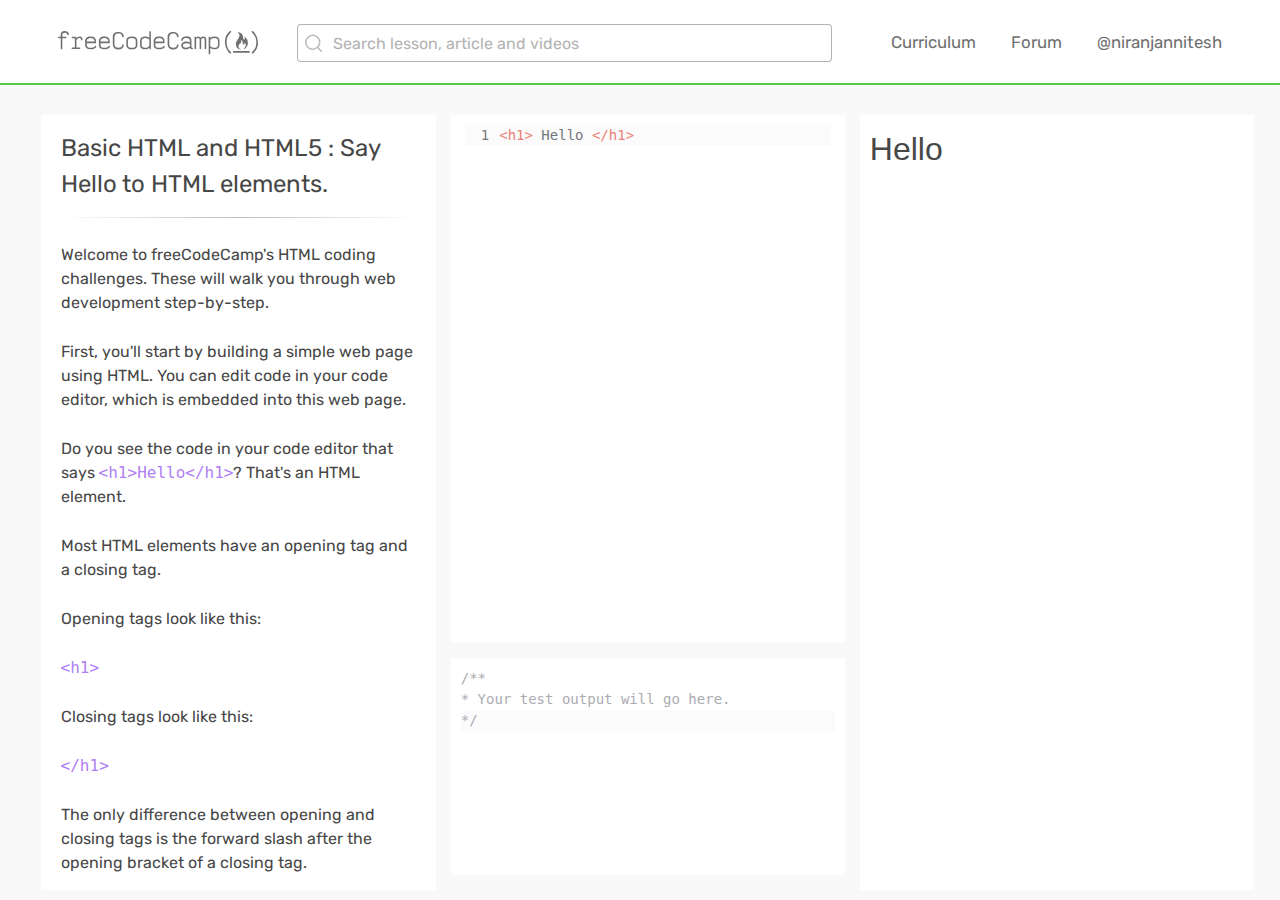
<file: code.html>
<!DOCTYPE html>
<html lang="en">
<head>
    <!-- Meta Information -->
    <meta charset="UTF-8">
    <meta name="viewport" content="width=device-width, initial-scale=1.0">
    <meta http-equiv="X-UA-Compatible" content="ie=edge">
    <title>Learn to Code and Help Nonprofits | freeCodeCamp</title>
    <!-- Stylesheets -->
    <link href="https://fonts.googleapis.com/css?family=Rubik:300,400" rel="stylesheet">
    <link rel="stylesheet" href="./css/style.css">
</head>
<body>
    <header>
        <a href="#" class="logo">
            <svg xmlns="http://www.w3.org/2000/svg" viewBox="0 0 296.21 34.666"><defs><style>.a{fill:#707070;fill-rule:evenodd;}</style></defs><g transform="translate(-0.122 -0.025)"><g transform="translate(0.122 0.025)"><g transform="translate(0 0)"><path class="a" d="M4.068,10.788H1.492c-.9,0-1.37-.388-1.37-1.192,0-.776.466-1.192,1.37-1.192H4.068v-2.3c0-3.99,2-5.958,6.029-5.958a8.651,8.651,0,0,1,4.083.914A4.138,4.138,0,0,1,16.263,4.72c0,1.053-.384,1.5-1.178,1.5A1.388,1.388,0,0,1,13.851,5.3,6.409,6.409,0,0,0,13,3.417a3.575,3.575,0,0,0-2.85-.914C7.685,2.5,6.534,3.75,6.534,6.161V8.377h4.713c1.041,0,1.562.388,1.562,1.192,0,.776-.521,1.192-1.562,1.192H6.534V25.752c0,.914-.384,1.385-1.178,1.385-.767,0-1.178-.471-1.178-1.385V10.788Z" transform="translate(-0.122 -0.009)"/><path class="a" d="M22.826,23.588V9.9H19.318c-.959,0-1.425-.388-1.425-1.192,0-.776.466-1.192,1.425-1.192h4.659c.767,0,1.233.72,1.233,2.023a6.292,6.292,0,0,1,4.6-2.411,4.03,4.03,0,0,1,3.179,1.247,4.775,4.775,0,0,1,1.178,3.27c0,.914-.384,1.385-1.178,1.385-.466,0-.767-.332-.959-.914a17,17,0,0,0-.576-1.773,1.948,1.948,0,0,0-1.809-.914,3.9,3.9,0,0,0-2.521.97A12.71,12.71,0,0,0,25.182,12.5V23.422h4.412c.959,0,1.425.388,1.425,1.108,0,.776-.466,1.247-1.425,1.247h-10.3c-.959,0-1.425-.388-1.425-1.192,0-.776.466-1.192,1.425-1.192h3.563l-.027.194Z" transform="translate(2.139 0.881)"/><path class="a" d="M38.216,17.14v2.6c0,2.826,1.946,4.184,5.892,4.184a10.547,10.547,0,0,0,3.508-.471A9.307,9.307,0,0,0,50,22.073a3.444,3.444,0,0,1,1.425-.97c.658,0,.959.332.959,1.053a3.056,3.056,0,0,1-1.425,2.217c-1.562,1.247-3.891,1.884-6.988,1.884-5.426,0-8.166-2.161-8.166-6.484v-6.54a5.149,5.149,0,0,1,1.672-3.852c1.48-1.441,3.7-2.106,6.659-2.106,5.316,0,7.947,2.688,7.947,7.981,0,1.3-.521,1.967-1.48,1.967H38.188l.027-.083Zm0-2.355H49.807c0-3.547-1.946-5.293-5.892-5.293a8.032,8.032,0,0,0-3.891.97A3.686,3.686,0,0,0,38.216,13.4v1.386Z" transform="translate(4.425 0.899)"/><path class="a" d="M56.227,17.14v2.6c0,2.826,1.946,4.184,5.892,4.184a10.547,10.547,0,0,0,3.508-.471,9.307,9.307,0,0,0,2.384-1.386,3.445,3.445,0,0,1,1.425-.97c.658,0,.959.332.959,1.053a3.056,3.056,0,0,1-1.425,2.217c-1.562,1.247-3.891,1.884-6.988,1.884-5.426,0-8.166-2.161-8.166-6.484v-6.54a5.149,5.149,0,0,1,1.672-3.852c1.48-1.441,3.7-2.106,6.659-2.106,5.316,0,7.947,2.688,7.947,7.981,0,1.3-.521,1.967-1.48,1.967H56.2l.027-.083Zm0-2.355H67.819c0-3.547-1.946-5.293-5.892-5.293a8.032,8.032,0,0,0-3.891.97A3.554,3.554,0,0,0,56.227,13.4v1.386Z" transform="translate(6.72 0.899)"/><path class="a" d="M72.094,19.432V9.234c0-5.376,2.8-7.981,8.413-7.981a9.541,9.541,0,0,1,5.508,1.5A6.014,6.014,0,0,1,88.4,7.793c0,.97-.384,1.5-1.233,1.5-.575,0-.959-.471-1.233-1.441a6.821,6.821,0,0,0-.9-2.3c-.713-1.3-2.275-1.884-4.714-1.884-2.083,0-3.563.526-4.467,1.579A6.925,6.925,0,0,0,74.56,9.9v8.507c0,2.217.466,3.8,1.37,4.766a5.853,5.853,0,0,0,4.522,1.635q4.768,0,5.426-3.325a11.765,11.765,0,0,0,.247-1.3,1.01,1.01,0,0,1,.959-.721c.767,0,1.233.527,1.233,1.5A5.753,5.753,0,0,1,85.8,25.8,9.3,9.3,0,0,1,80.48,27.19,9.138,9.138,0,0,1,74.4,25.362a7.645,7.645,0,0,1-2.3-5.93Z" transform="translate(9.049 0.132)"/><path class="a" d="M89.887,20.111V13.378c0-4.129,2.713-6.152,8.166-6.152s8.167,2.023,8.167,6.152v6.734c0,4.129-2.658,6.152-8.03,6.152-5.59,0-8.3-2.051-8.3-6.152Zm13.922,0V13.378c0-2.549-1.946-3.852-5.892-3.852-3.754,0-5.7,1.3-5.7,3.852v6.734c0,2.549,1.946,3.852,5.837,3.8,3.864,0,5.755-1.247,5.755-3.8Z" transform="translate(11.316 0.893)"/><path class="a" d="M121.713,24.917a10.969,10.969,0,0,1-2.905,1.69,9.523,9.523,0,0,1-3.289.527,9.363,9.363,0,0,1-5.316-1.385,5.308,5.308,0,0,1-2.329-4.766V14.11a5.356,5.356,0,0,1,2.274-4.655,8.777,8.777,0,0,1,5.125-1.386,10.134,10.134,0,0,1,3.425.471,10.2,10.2,0,0,1,2.9,1.773V1.862c0-1.108.384-1.69,1.1-1.69.767,0,1.233.582,1.233,1.69V25.887c0,.859-.384,1.247-1.1,1.247a.885.885,0,0,1-.9-.776,3.614,3.614,0,0,1-.219-1.441Zm-.138-2.743V12.753a12.384,12.384,0,0,0-2.795-1.69,8.341,8.341,0,0,0-3.179-.582,6.438,6.438,0,0,0-3.617.859,3.432,3.432,0,0,0-1.754,3.076V20.9a3.376,3.376,0,0,0,1.808,3.131,7.624,7.624,0,0,0,3.7.859,8.23,8.23,0,0,0,3.233-.582,21.58,21.58,0,0,0,2.6-2.134Z" transform="translate(13.608 -0.006)"/><path class="a" d="M128.224,17.14v2.6c0,2.826,1.946,4.184,5.892,4.184a10.543,10.543,0,0,0,3.507-.471,9.286,9.286,0,0,0,2.384-1.386,3.446,3.446,0,0,1,1.425-.97c.657,0,.959.332.959,1.053a3.055,3.055,0,0,1-1.425,2.217c-1.563,1.247-3.892,1.884-6.988,1.884-5.426,0-8.167-2.161-8.167-6.484v-6.54a5.151,5.151,0,0,1,1.672-3.852c1.479-1.441,3.7-2.106,6.659-2.106,5.317,0,7.947,2.688,7.947,7.981,0,1.3-.52,1.967-1.479,1.967H128.2V17.14Zm0-2.355h11.592c0-3.547-1.946-5.293-5.892-5.293a8.036,8.036,0,0,0-3.892.97,3.556,3.556,0,0,0-1.808,2.937v1.386Z" transform="translate(15.894 0.899)"/><path class="a" d="M144.091,19.432V9.234c0-5.376,2.795-7.981,8.413-7.981a9.541,9.541,0,0,1,5.509,1.5A6.015,6.015,0,0,1,160.4,7.793c0,.97-.384,1.5-1.233,1.5-.576,0-.959-.471-1.233-1.441a6.83,6.83,0,0,0-.9-2.3c-.713-1.3-2.275-1.884-4.714-1.884-2.082,0-3.563.526-4.467,1.579A6.922,6.922,0,0,0,146.558,9.9v8.507c0,2.217.466,3.8,1.37,4.766a5.854,5.854,0,0,0,4.522,1.635q4.767,0,5.425-3.325a11.874,11.874,0,0,0,.247-1.3,1.011,1.011,0,0,1,.959-.721c.767,0,1.233.527,1.233,1.5a5.753,5.753,0,0,1-2.522,4.849,9.3,9.3,0,0,1-5.316,1.386,9.136,9.136,0,0,1-6.084-1.829,7.84,7.84,0,0,1-2.3-5.93Z" transform="translate(18.223 0.132)"/><path class="a" d="M174.937,24.034a14.491,14.491,0,0,1-2.713,1.69,8.566,8.566,0,0,1-3.179.527,8.249,8.249,0,0,1-4.8-1.247,4.929,4.929,0,0,1-2.192-4.323,5.18,5.18,0,0,1,2.274-4.461,8.055,8.055,0,0,1,4.905-1.441,17.142,17.142,0,0,1,5.509,1.108V13.006a3.012,3.012,0,0,0-1.946-2.937,8.325,8.325,0,0,0-3.289-.582c-3.042,0-4.658.859-4.988,2.549-.136.776-.246,1.192-.246,1.247a1,1,0,0,1-.959.582c-.85,0-1.289-.471-1.289-1.385a4.917,4.917,0,0,1,1.425-3.408c1.179-1.3,3.289-1.967,6.276-1.967a9.466,9.466,0,0,1,5.316,1.192c1.37.97,2.082,2.6,2.082,4.9v8.369a2.584,2.584,0,0,0,.576,1.967,8.585,8.585,0,0,0,1.1.527,1.091,1.091,0,0,1,.576,1.108c0,.665-.329.97-1.042.97a3.214,3.214,0,0,1-1.042-.249c-.9-.332-1.479-.527-1.617-.582a1.614,1.614,0,0,1-.74-1.275Zm-.138-2.466V18.1a17.115,17.115,0,0,0-5.124-.914c-3.507,0-5.235,1.108-5.235,3.408A2.7,2.7,0,0,0,166,23.2a6.361,6.361,0,0,0,3.178.72,6.543,6.543,0,0,0,3.043-.665,10.164,10.164,0,0,0,2.575-1.69Z" transform="translate(20.509 0.877)"/><path class="a" d="M181.756,9.172a5.693,5.693,0,0,1,1.48-1.441,3.636,3.636,0,0,1,2-.526,4.127,4.127,0,0,1,3.371,2.023,6.575,6.575,0,0,1,1.754-1.579,4.625,4.625,0,0,1,2.274-.471c2.795,0,4.22,1.386,4.22,4.129V24.579c0,1.108-.383,1.635-1.233,1.635-.767,0-1.178-.526-1.178-1.635V12.109c0-1.69-.713-2.6-2.082-2.6a3.93,3.93,0,0,0-2.988,1.884V24.607c0,1.108-.383,1.635-1.178,1.635s-1.178-.527-1.178-1.635V12.386c0-1.884-.768-2.826-2.274-2.826-.959,0-1.864.665-2.85,1.884V24.607c0,1.108-.384,1.635-1.233,1.635-.768,0-1.178-.527-1.178-1.635V8.368c0-.776.328-1.192.958-1.192a.993.993,0,0,1,.85.72,1.758,1.758,0,0,1,.466,1.275Z" transform="translate(22.733 0.887)"/><path class="a" d="M200.437,9.169A10.569,10.569,0,0,1,206.712,7.2c4.905,0,7.372,2.106,7.372,6.207v6.817A5.543,5.543,0,0,1,212,24.8a7.935,7.935,0,0,1-5.042,1.5,10.831,10.831,0,0,1-6.549-2.023V32c0,1.192-.384,1.773-1.179,1.773-.767,0-1.178-.582-1.178-1.773V8.975c0-1.192.329-1.773.959-1.773.329,0,.657.249.9.72a12.2,12.2,0,0,1,.521,1.247Zm0,12.442a8.983,8.983,0,0,0,6.139,2.3,6.244,6.244,0,0,0,3.562-.859,3.166,3.166,0,0,0,1.618-2.882V13.353A3.232,3.232,0,0,0,210,10.277a7.932,7.932,0,0,0-3.618-.72,7.785,7.785,0,0,0-3.288.582,9.568,9.568,0,0,0-2.658,2.106v9.366Z" transform="translate(25.099 0.89)"/><path class="a" d="M219.394,16.041a20.226,20.226,0,0,1,5.316-13.8C226,.745,227.039.025,227.752.025a.981.981,0,0,1,.713.249.919.919,0,0,1,.329.665c0,.388-.466.97-1.371,1.884A17.885,17.885,0,0,0,221.86,16.18c0,5.9,1.946,10.669,5.755,14.326.767.721,1.178,1.3,1.178,1.774a1.1,1.1,0,0,1-.329.72,1.071,1.071,0,0,1-.713.333c-.9,0-2.138-1.053-3.754-3.131a21.787,21.787,0,0,1-4.6-14.16Z" transform="translate(27.818 -0.025)"/><path class="a" d="M263.916,17.34a20.226,20.226,0,0,1-5.316,13.8c-1.289,1.5-2.329,2.217-3.042,2.217a.981.981,0,0,1-.712-.249,1.09,1.09,0,0,1-.329-.72c0-.388.466-.97,1.37-1.829A17.882,17.882,0,0,0,261.451,17.2c0-5.9-1.946-10.668-5.755-14.326-.767-.72-1.178-1.3-1.178-1.773a1.091,1.091,0,0,1,.329-.72,1.071,1.071,0,0,1,.712-.333c.849,0,2.138,1.053,3.754,3.131a22.585,22.585,0,0,1,4.6,14.16Z" transform="translate(32.294 -0.021)"/><path class="a" d="M253.71,28.913H231.286a1.383,1.383,0,0,1-1.372-1.387,1.341,1.341,0,0,1,1.372-1.387H253.71a1.381,1.381,0,0,1,1.371,1.387,1.3,1.3,0,0,1-1.371,1.387Z" transform="translate(29.159 3.303)"/><path class="a" d="M237.328,2.614a4.747,4.747,0,0,1,1.864,3.658c0,4.073-5.482,8.618-5.482,12.83a8.881,8.881,0,0,0,6.8,8.452c.467.111.685-.443.082-.582-1.343-.332-2.877-2.134-2.877-4.96,0-2.6,2.467-3.575,3.48-4.849,1.014-1.3.768-2.937.192-3.408-.6-.471-.192-1.108.877-.36a3.584,3.584,0,0,1,1.644,3.519c-.41,1.718.138,2.716,1.015,2.826s1.864-.333,1.781-1.164c-.11-.831-.6-1.718-.3-1.718.63,0,1.973,1.58,1.973,4.073s-2.055,4.24-2.657,4.9c-.384.388.109.914.63.665a9.671,9.671,0,0,0,1.151-.693,9.362,9.362,0,0,0,4.138-7.9A10.258,10.258,0,0,0,248.179,9.6c-1.726-1.718-2.165-1.275-1.671-.443,1.479,2.549.575,3.408-.494,3.408-1.26,0-1.343-2.882-1.837-5.1a7.294,7.294,0,0,0-6.3-5.791c-.795.028-1.534.527-.548.942Z" transform="translate(29.642 0.185)"/></g></g></g></svg>        </a>
        </a>
        <div class="search-box">
            <svg xmlns="http://www.w3.org/2000/svg" viewBox="0 0 24.215 25.375"><defs><style>.a{fill:#fff;}.a,.b{stroke:#bcbcbc;stroke-width:2px;}.b,.d{fill:none;}.c{stroke:none;}</style></defs><g transform="translate(-506.901 80.385) rotate(-13)"><g class="a" transform="translate(511 40)"><circle class="c" cx="9.801" cy="9.801" r="9.801"/><circle class="d" cx="9.801" cy="9.801" r="8.801"/></g><path class="b" d="M2684.14,57.287l3.7,6.347" transform="translate(-2158.552 0.548)"/></g></svg>
            <input type="text" name="" id="" placeholder="Search lesson, article and videos">
        </div>
        <nav>
            <a href="#">Curriculum</a>
            <a href="#">Forum</a>
            <a href="#">@niranjannitesh</a>
        </nav>
    </header>
    <main>
        <section class="details">
            <h2>Basic HTML and HTML5 : Say Hello to HTML elements.</h2>
            <hr>
            <p>Welcome to freeCodeCamp's HTML coding challenges. These will walk you through web development step-by-step.</p>
            <p>First, you'll start by building a simple web page using HTML. You can edit code in your code editor, which is embedded into this web page.</p>
            <p>Do you see the code in your code editor that says <code>&lt;h1&gt;Hello&lt;/h1&gt;</code>? That's an HTML element.</p>
            <p>Most HTML elements have an opening tag and a closing tag.</p>
            <p>Opening tags look like this:</p>
            <p><code>&lt;h1&gt;</code></p>
            <p>Closing tags look like this:</p>
            <p><code>&lt;/h1&gt;</code></p>
            <p>The only difference between opening and closing tags is the forward slash after the opening bracket of a closing tag.</p>
            <p>Each challenge has tests you can run at any time by clicking the "Run tests" button. When you pass all tests, you'll be prompted to submit your solution and go to the next coding challenge.</p>
        </section>
        <section class="editor">
            <div class="code">
                <p class="active"><span class="no">1</span><span class="line"><code>&lt;h1&gt;</code> Hello <code>&lt;/h1&gt;</code></span></p>
            </div>
            <div class="output">
                <p>/**</p>
                <p>* Your test output will go here.</p>
                <p class="active">*/</p>
            </div>
        </section>
        <section class="preview">
            <h1>Hello</h1>
        </section>
    </main>
</body>
</html>
</file>
<file: css/style.css>
/* Basic Reset */
* {
    margin: 0;
    padding: 0;
    box-sizing: border-box;
    -webkit-font-smoothing: antialiased;
}

body {
    width: 100%;
    font-size: 16px;
    font-family: 'Rubik', sans-serif;
    line-height: 1.5;
    font-weight: 400;
    background: #f9f9f9;
    color: #474747;
}

/* Main Styles */

.button {
    text-decoration: none;
    font-size: 1.11rem;
    color: #474747;
    display: inline-block;
    border-radius: 3px;
    padding: 15px 30px;
    background: #ffe353;
}

h1,
h2 {
    font-weight: 400;
}

.row {
    display: flex;
    flex-direction: row;
    justify-content: space-between;
}

.row .col {
    width: 28%;
    margin: 15px 35px 15px 0;
}

/* HEADER */
header {
    display: flex;
    flex-direction: row;
    padding: 25px 4.5% 22px 4.5%;
    background: #fff;
    align-items: center;
    justify-content: space-between;
    border-bottom: 2px solid #53cc42;
}

header .logo svg {
    display: block;
    width: 200px;
}

header .logo svg .a {
    stroke: none;
    fill:#707070;
}

header nav {
    display: inline-flex;
    flex-direction: row;
}

header nav a {
    margin-left: 35px;
    text-decoration: none;
    font-size: 1.05rem;
    color: #6f6f70;
    transition: all .2s;
}

header nav a:hover {
    color: #474747;
}

/* SECTION : INTRO */

section.intro {
    padding: 60px 4.5%;
}

section.intro h1 {
    font-size: 2.3rem;
    font-weight: 300;
}

section.intro .cards {
    margin-top: 25px;
}

section.intro .cards .card {
    text-align: center;
    background: #fff;
    padding: 40px 45px;
    border-radius: 3px;
    box-shadow: 5px 5px 0px 0px #f2f2f2;
    transition: all .1s ease-in;
}

section.intro .cards .card:hover {
    box-shadow: 20px 20px 0px 0px #f2f2f2;
}

section.intro .cards .card:first-child img {
    margin-bottom: 20px;
}

section.intro .cards .card img {
    max-width: 100%;
    width: 80px;
}

section.intro .cards .card p {
    margin-top: 25px;
    font-size: 1.1rem;
    color: #6f6f70;
}

section.intro .button-line {
    text-align: end;
    margin: 35px 35px 20px 35px;
    border-radius: 5px;
}

section.featured {
    background: #fff;
    padding: 60px 4.5%;
}

section.featured img {
    display: block;
    margin: 45px auto 0 auto;
    max-width: 100%;
}

section.review {
    padding: 60px 4.5%;
}

section.review .row {
    padding: 50px 50px 0 50px;
}

section.review .row .col {
    margin: 15px 0px 15px 35px;
    text-align: center;
}

section.review .row .col img {
    width: 200px;
    border-radius: 5px;
}

section.review .row .col p.name {
    margin: 10px 0;
    font-size: 1.11rem;
}

section.skills {
    padding: 60px 4.5%;
    background: #fff;
}

section.skills h2 {
    text-align: center;
}

section.skills .icons.row {
    flex-wrap: wrap;
    margin-top: 20px;
}

section.skills .icons .col {
    text-align: center;
    width: 25%;
    padding: 25px;
    margin-right: 0;
}

section.skills .icons .col img {
    width: 100px;
}

section.skills .icons .col p {
    margin-top: 10px;
    font-size: 1.1rem;
}

.footer {
    text-align: center;
    padding: 45px;
}

.footer .button.cto {
    font-size: 1.3rem;
}

header .search-box {
    width: 100%;
    margin: 0 25px 0 40px;
    box-shadow: 0px 0px 0px 1px #b3b3b3;
    border-radius: 3px;
    display: flex;
    padding: 8px 5px;
}

header .search-box svg {
    width: 20px;
    height: 20px;
}

header .search-box input {
    flex: 1;
    outline: none;
    color: #b3b3b3;
    border: none;
    margin-left: 10px;
    font-size: 1rem;
    font-family: 'Rubik', sans-serif;
}

header .search-box input::-webkit-input-placeholder {
    color: #b3b3b3;
}

main {
    display: flex;
    flex-direction: row;
    padding: 30px 2% 10px 2%;
    position: relative;
    max-height: calc(100vh - 85px);
}

main section {
    margin-left: 15px;
    width: 33%;
    max-height: 100%;
}

main .details,
main .editor .code,
main .editor .output,
main .preview {
    background: #fff;
    overflow-y: auto;
}

main section.details {
    padding: 15px 20px;
}

main section.details hr {
    margin-top: 15px;
    border: 0;
    height: 1px;
    background-image: linear-gradient(to right, rgba(0, 0, 0, 0),rgba(165, 165, 165, 0.75), rgba(0, 0, 0, 0));
}

main section.details p {
    margin: 25px 0;
}

main section.details code {
    color: #af80f5;
    font-family: monospace;
}

main .editor .code {
    height: 68%;
    font-family: monospace;
    padding: 10px 15px;
    color: #75767b;
}

main .editor .code p span.no {
    padding: 2px 5px 2px 15px;
}

main .editor .code p {
    font-size: 14px;
}

main .editor .code p.active,
main .editor .output p.active {
    background: #fbfbfb;
}

main .editor .code p span.line {
    padding: 2px;
    padding-left: 5px;
    width: 100%;
}

main .editor .code p code {
    color: #ea7f76;
}

main .editor .output {
    height: 28%;
    font-size: 14px;
    margin-top: 4%;
    font-family: monospace;
    padding: 10px;
    color: #abacb1;
}

main .preview {
    padding: 10px;
    font-family: sans-serif;
}



















@media screen and (max-width: 500px) {

    h1, h2 {
        text-align: center;
    }

    header {
        flex-direction: column;
    }

    header nav {
        justify-content: space-between;
        width: 90%;
        margin-top: 20px;
    }

    header nav a {
        margin-left: 0;
    }

    section.intro .button-line {
        text-align: center;
        margin-left: 0;
        margin-right: 0;
    }

    .row {
        flex-direction: column;
        align-items: center;
    }

    .row .col {
        width: 80%;
        margin-right: 0;
        margin-left: 0;
    }

    section.review .row .col {
        margin-left: 0;
        width: 100%;
    }

    section.skills .icons .col {
        width: 80%;
    }
}
</file>
